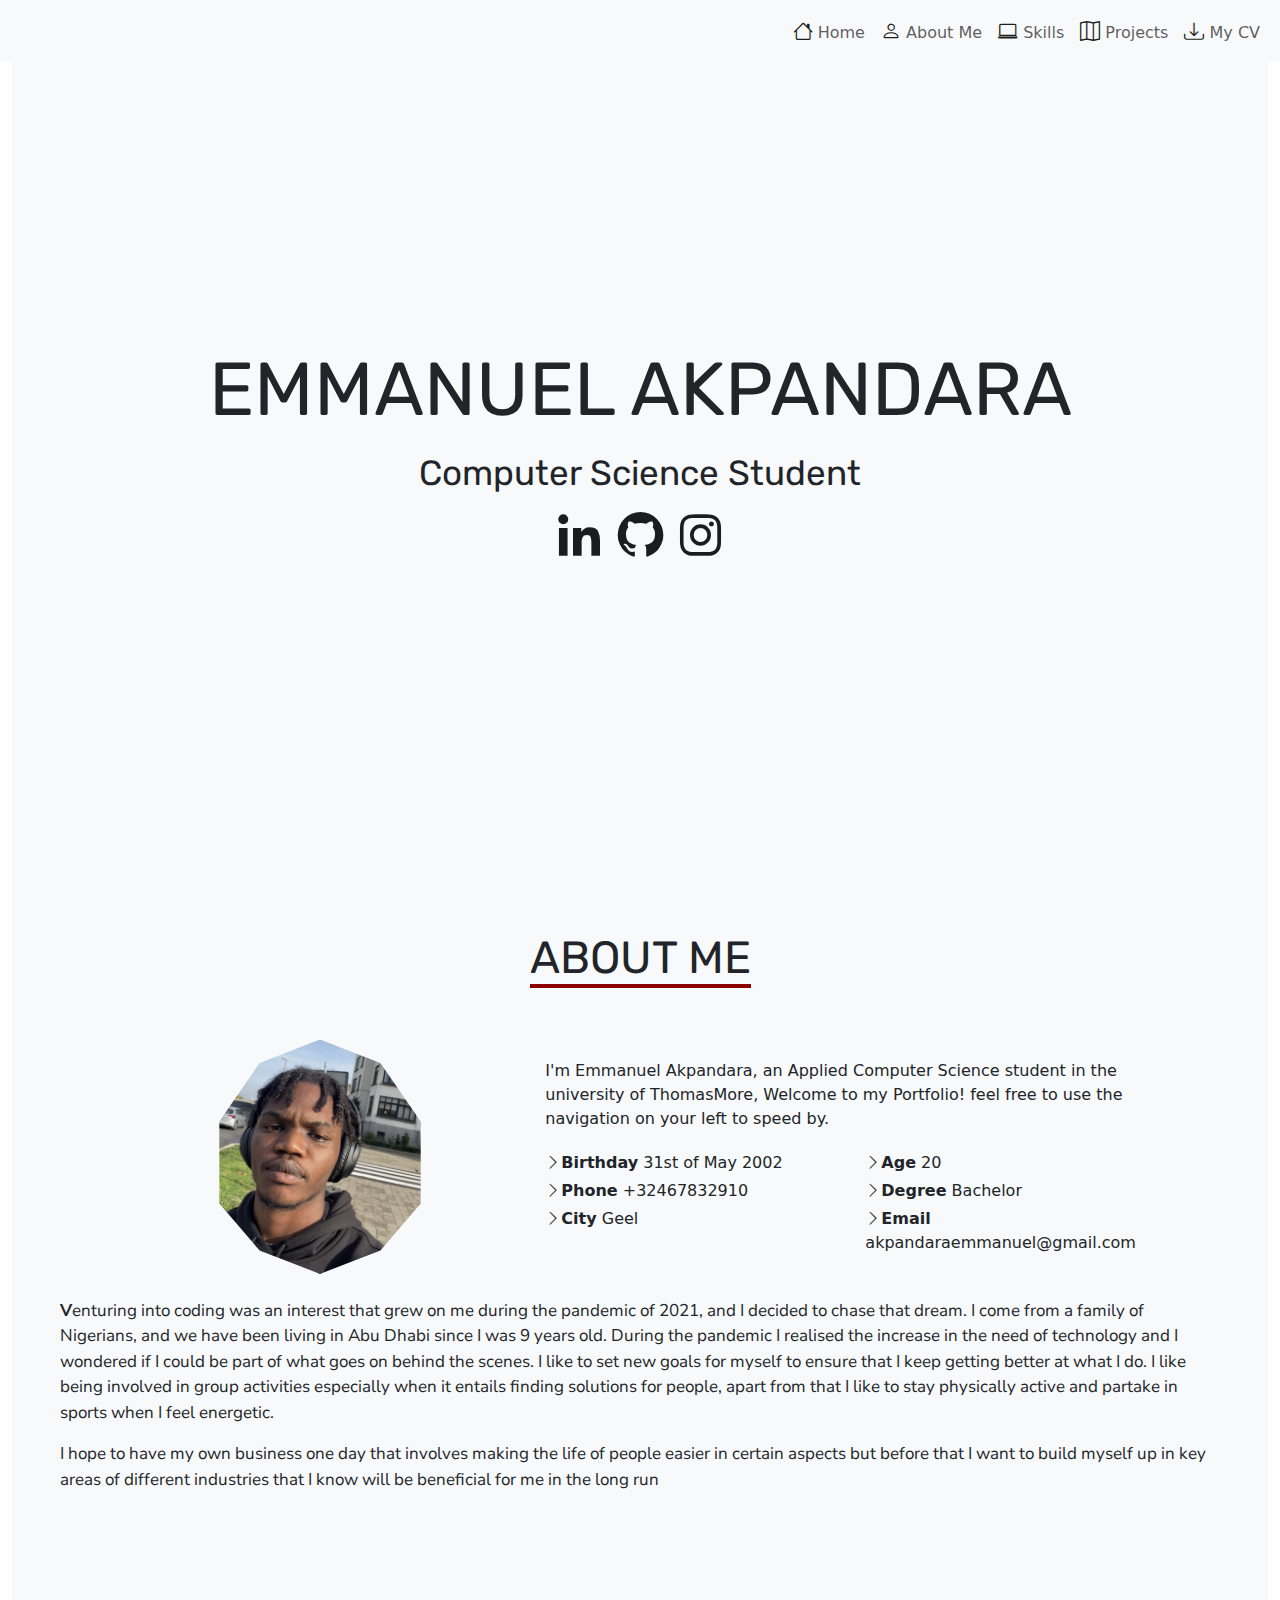
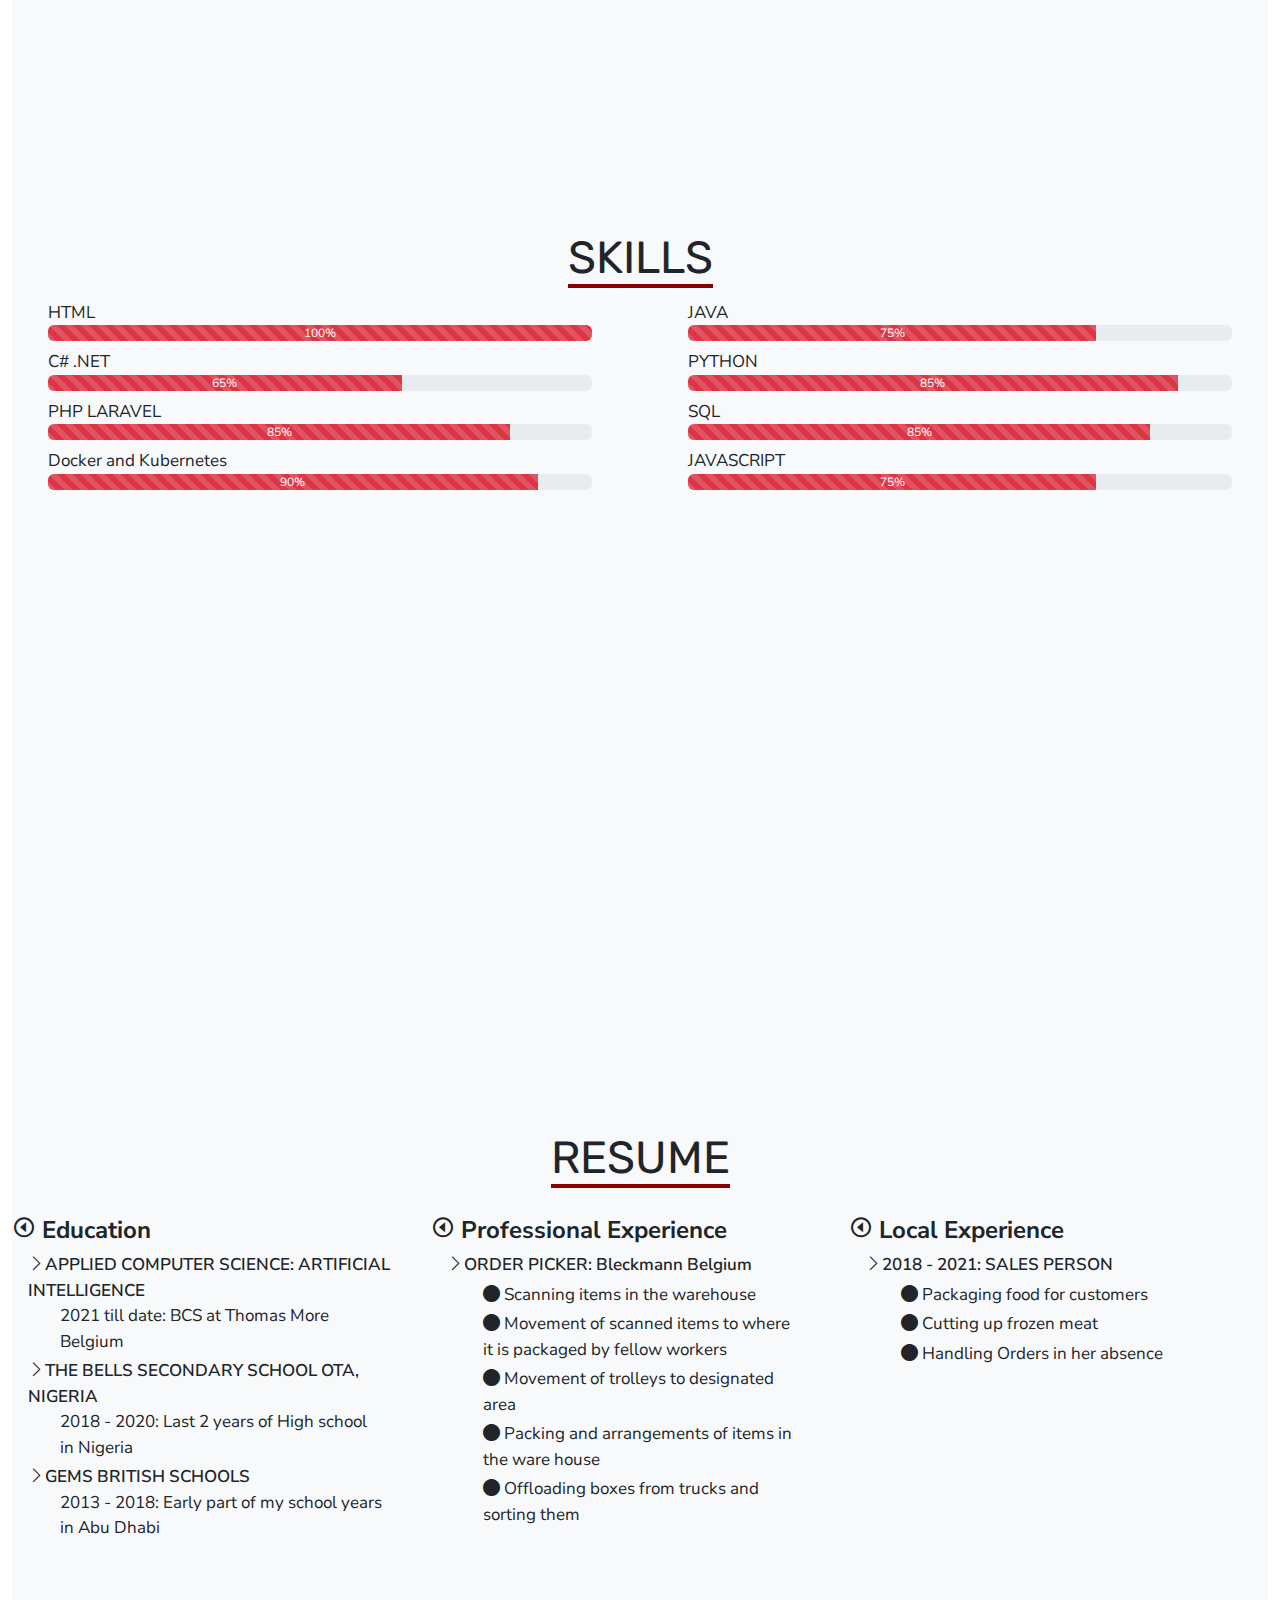
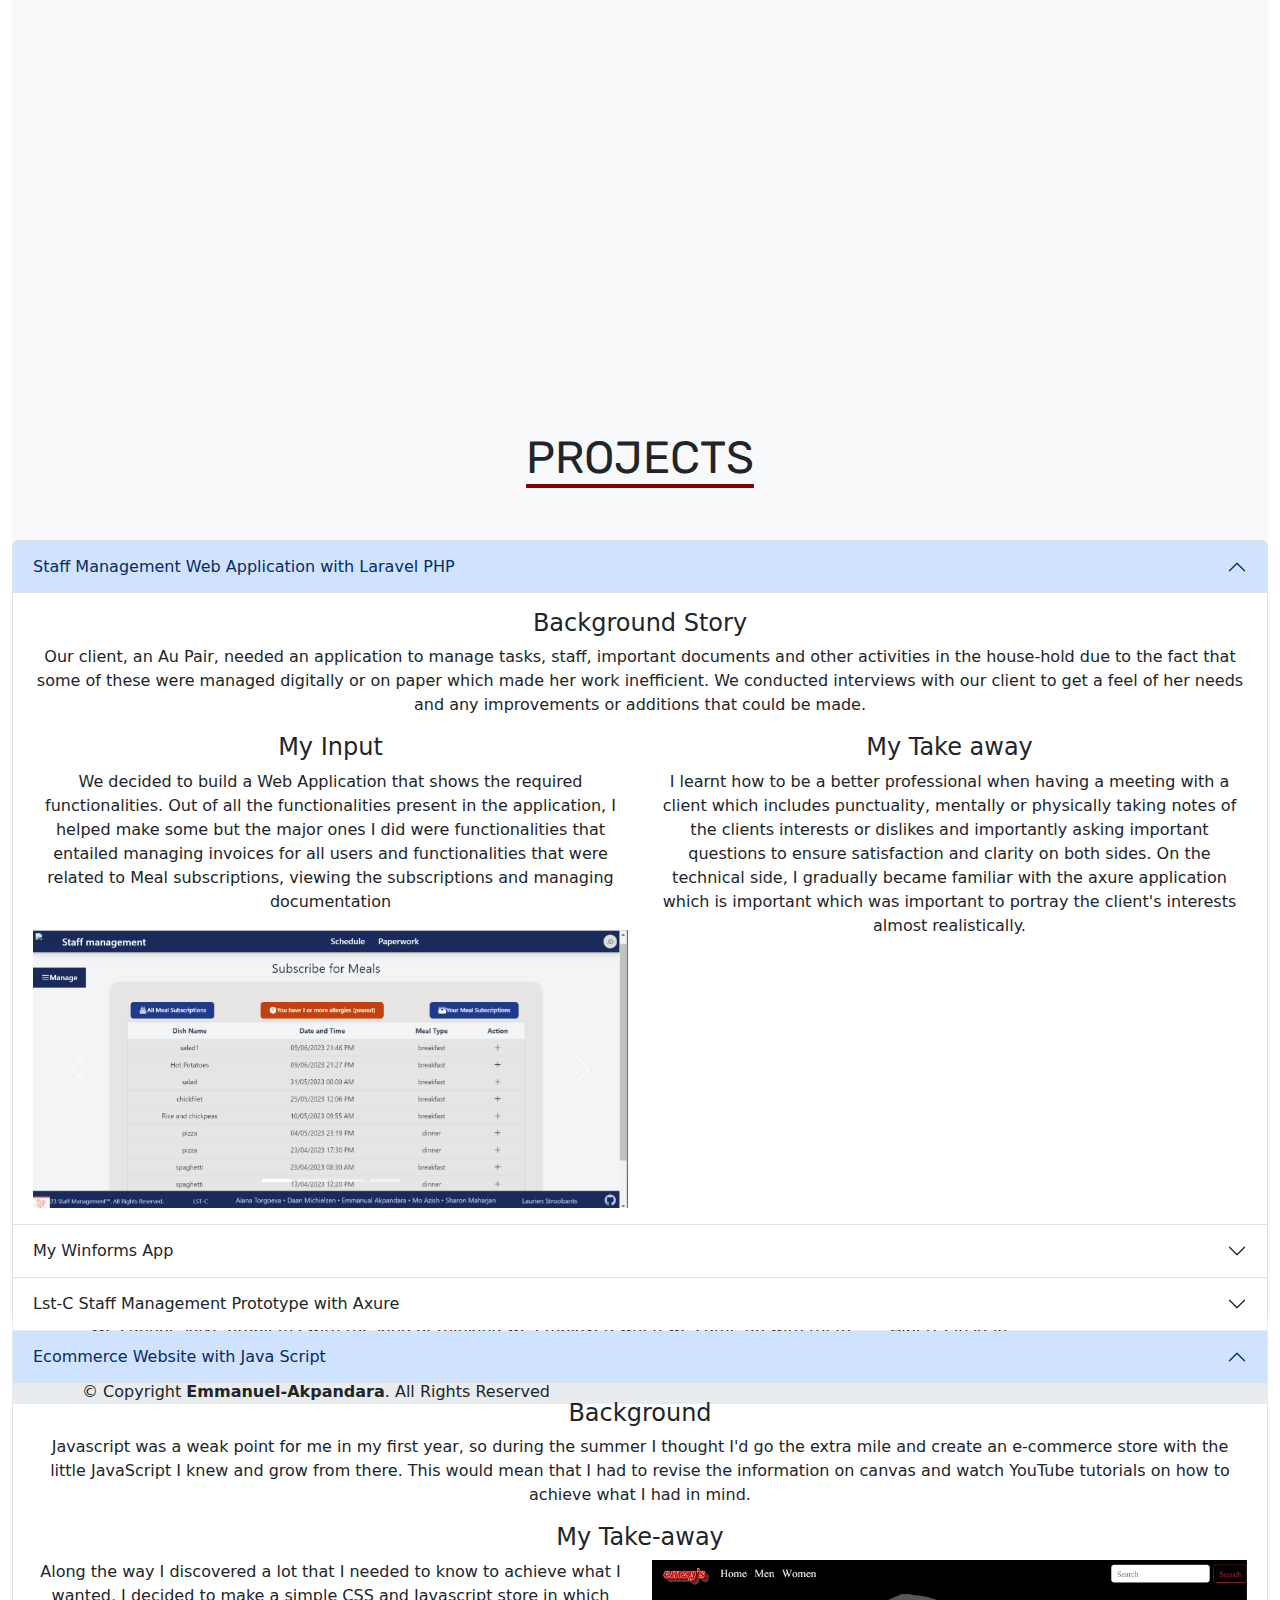
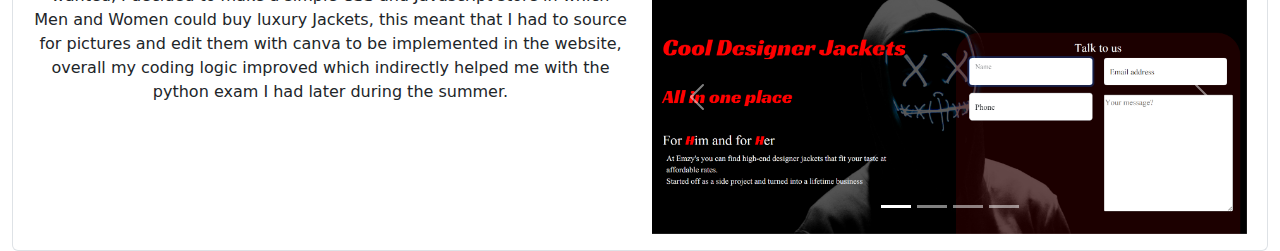
<file: index.html>
<!DOCTYPE html>
<html lang="en">
<head>
    <meta charset="UTF-8">
    <meta name="viewport" content="width=device-width, initial-scale=1.0">
    <meta http-equiv="X-UA-Compatible" content="ie=edge">
    <title>My Portfolio</title>
    <link rel="stylesheet" href="css/bootstrap.min.css">
    <link rel="stylesheet" href="css/style.css"></link>
    <link href="bootstrap-icons/bootstrap-icons.css" rel="stylesheet">
    <link href="boxicons/css/boxicons.min.css" rel="stylesheet">


</head>
<body class="container-fluid">
<nav class="navbar navbar-expand-lg navbar-light bg-light fixed-top justify-content-end">
    <div class="container-fluid">
        <button class="navbar-toggler" type="button" data-bs-toggle="collapse" data-bs-target="#navbarNav" aria-controls="navbarNav" aria-expanded="false" aria-label="Toggle navigation">
            <span class="navbar-toggler-icon"></span>
        </button>
        <div class="collapse navbar-collapse" id="navbarNav">
            <ul class="navbar-nav ms-auto">
                <li class="nav-item">
                    <a class="nav-link" href="#hero-section"><i class="bi bi-house nav-icon"></i> Home</a>
                </li>
                <li class="nav-item">
                    <a class="nav-link" href="#about-section"><i class="bi bi-person nav-icon"></i> About Me</a>
                </li>
                <li class="nav-item">
                    <a class="nav-link" href="#skills-section"><i class="bi bi-laptop nav-icon"></i> Skills</a>
                </li>
                <li class="nav-item">
                    <a class="nav-link" href="#project-section"><i class="bi bi-map nav-icon"></i> Projects</a>
                </li>
                <li class="nav-item">
                    <a class="nav-link" href="assets/Emmanuel%20Akpandara%20cv.pdf" download="CV_EmmanuelAkpandara"><i class="bi bi-download nav-icon"></i> My CV</a>
                </li>
            </ul>
        </div>
    </div>
</nav>

<section class="d-flex justify-content-center align-items-center hero-section" id="hero-section">
    <div class="row">
        <div class="text-lg hero-md-font col-12 text-center">
        EMMANUEL AKPANDARA
        </div>
        <div id="aspiration" class="col-12 text-center aspiration-md-font">

        </div>
        <div class="col-12 text-center mt-2">
            <a href="https://www.linkedin.com/in/emmanuel-akpandara-54472b229/" class="linkedin"><i class="bx bxl-linkedin fav-md bx-spin-hover"></i></a>
            <a href="https://github.com/emmanuel-akpandara" class="github"><i class="bx bxl-github fav-md bx-spin-hover"></i></a>
            <a href="https://www.instagram.com/3mz.zy/" class="instagram"><i class="bx fav-md bxl-instagram bx-spin-hover"></i></a>
        </div>
    </div>
</section>
<section class="section-height py-4" id="about-section">
    <div class="text-lg text-center section-md-heading"><span class="underline-md">ABOUT ME</span></div>
    <div class="row mt-5 d-flex justify-content-center">
        <div class="col-md-4 text-center">
                <img src="assets/imgs/profileimg2.jpeg" class="w-50 profile-md-img" alt="my profile image">
        </div>
        <div class="col-md-8 w-50 about-font"><p>I'm Emmanuel Akpandara, an Applied Computer Science student
            in the university of ThomasMore, Welcome to my Portfolio! feel free to use the navigation on your left to speed by.
        </p>
            <div class="row">
                <div class="col-6">
                        <div class="text-md-left mt-1"><i class="bi bi-chevron-right"></i><span style="font-weight:bold">Birthday</span> 31st of May 2002</div>
                        <div class="text-md-left mt-1"><i class="bi bi-chevron-right"></i><span style="font-weight:bold">Phone</span> +32467832910</div>
                        <div class="text-md-left mt-1"><i class="bi bi-chevron-right"></i><span style="font-weight:bold">City</span> Geel</div>
                </div>
                <div class="col-6">
                    <div class="text-md-left mt-1"><i class="bi bi-chevron-right"></i><span style="font-weight:bold">Age</span> 20</div>
                    <div class="text-md-left mt-1"><i class="bi bi-chevron-right"></i><span style="font-weight:bold">Degree</span> Bachelor</div>
                    <div class="text-md-left mt-1"><i class="bi bi-chevron-right"></i><span style="font-weight:bold">Email</span> akpandaraemmanuel@gmail.com</div>
                </div>
            </div>
        </div>
        <div class="text-md-font">
            <p class="mt-4 mx-5">
                <span class="fw-bold">V</span>enturing into coding was an interest that grew on me during the pandemic of 2021, and I decided to chase that
                dream. I come from a family of Nigerians, and we have been living in Abu Dhabi since I was 9 years old. During the pandemic I realised the
                increase in the need of technology and I wondered if I could be part of what goes on behind the scenes. I like to set new
                goals for myself to ensure that I keep getting better at what I do. I like being involved in group activities especially when it entails
                finding solutions for people, apart from that I like to stay physically active and partake in sports when I feel energetic.</p>
            <p class="mx-5">I hope to have my own business one day that involves making the life of people easier in certain aspects but before that I want
                to build myself up in key areas of different industries that I know will be beneficial for me in the long run
            </p>
        </div>
    </div>
</section>

<section class="section-height py-4" id="skills-section">
    <div class="text-lg text-center section-md-heading"><span class="underline-md">SKILLS</span></div>
<div class="row text-md-font">
    <div class="col-md-6 px-5">
        <div class="mt-2">
            <div>HTML</div>
            <div class="progress">
                <div class="progress-bar progress-bar-striped bg-danger" role="progressbar"  style="width: 100%;" aria-valuenow="100" aria-valuemin="0" aria-valuemax="100">100%</div>
            </div>
        </div>
        <div class="mt-2">
            <div>C# .NET</div>
            <div class="progress">
                <div class="progress-bar progress-bar-striped bg-danger" role="progressbar"  style="width: 65%;" aria-valuenow="65" aria-valuemin="0" aria-valuemax="100">65%</div>
            </div>
        </div>
        <div class="mt-2">
            <div>PHP LARAVEL</div>
            <div class="progress">
                <div class="progress-bar progress-bar-striped bg-danger" role="progressbar"  style="width: 85%;" aria-valuenow="85" aria-valuemin="0" aria-valuemax="100">85%</div>
            </div>
        </div>
        <div class="mt-2">
            <div>Docker and Kubernetes</div>
            <div class="progress">
                <div class="progress-bar progress-bar-striped bg-danger" role="progressbar"  style="width: 90%;" aria-valuenow="90" aria-valuemin="0" aria-valuemax="100">90%</div>
            </div>
        </div>
    </div>
    <div class="col-md-6 px-5">
        <div class="mt-2">
            <div>JAVA</div>
            <div class="progress">
                <div class="progress-bar progress-bar-striped bg-danger" role="progressbar"  style="width: 75%;" aria-valuenow="100" aria-valuemin="0" aria-valuemax="100">75%</div>
            </div>
        </div>
        <div class="mt-2">
            <div>PYTHON</div>
            <div class="progress">
                <div class="progress-bar progress-bar-striped bg-danger" role="progressbar"  style="width: 90%;" aria-valuenow="90" aria-valuemin="0" aria-valuemax="90">85%</div>
            </div>
        </div>
        <div class="mt-2">
            <div>SQL</div>
            <div class="progress">
                <div class="progress-bar progress-bar-striped bg-danger" role="progressbar"  style="width: 85%;" aria-valuenow="65" aria-valuemin="0" aria-valuemax="100">85%</div>
            </div>
        </div>
        <div class="mt-2">
            <div>JAVASCRIPT</div>
            <div class="progress">
                <div class="progress-bar progress-bar-striped bg-danger" role="progressbar"  style="width: 75%;" aria-valuenow="90" aria-valuemin="0" aria-valuemax="100">75%</div>
            </div>
        </div>
    </div>
</div>
</section>
<section class="section-height py-4" id="resume-section">
    <div class="text-lg text-center section-md-heading"><span class="underline-md">RESUME</span></div>
    <div class="my-2 mt-4 text-md-font">
        <div class="d-flex justify-content-evenly flex-row">
        <div class="div-md-w">
            <div>
                <h4 class="fw-bold"><i class="bx bx-caret-left-circle text-md-left"></i> Education</h4>
                <div>
                    <div class="fw-semibold  text-md-left px-3"><i class="bi bi-chevron-right"></i>APPLIED COMPUTER SCIENCE: ARTIFICIAL INTELLIGENCE</div>
                    <div class=" text-md-left px-5">2021 till date: BCS at Thomas More Belgium</div>
                    <div class="fw-semibold text-md-left mt-1 px-3"><i class="bi bi-chevron-right"></i>THE BELLS SECONDARY SCHOOL OTA, NIGERIA</div>
                    <div class="text-md-left px-5">2018 - 2020: Last 2 years of High school in Nigeria</div>
                    <div class="fw-semibold text-md-left mt-1 px-3"><i class="bi bi-chevron-right"></i>GEMS BRITISH SCHOOLS</div>
                    <div class=" text-md-left px-5">2013 - 2018: Early part of my school years in Abu Dhabi</div>
                </div>
            </div>
        </div>
        <div class="div-md-w">
            <div>
                <h4 class="fw-bold"><i class="bx bx-caret-left-circle text-md-left"></i> Professional Experience</h4>
                <div>
                    <div class="fw-semibold text-md-left px-3"><i class="bi bi-chevron-right"></i>ORDER PICKER: Bleckmann Belgium</div>
                    <div class=" text-md-left px-5 m-1"><i class="bi bi-circle-fill"></i> Scanning items in the warehouse</div>
                    <div class=" text-md-left px-5 m-1"><i class="bi bi-circle-fill"></i> Movement of scanned items to where it is packaged by fellow workers</div>
                    <div class=" text-md-left px-5 m-1"><i class="bi bi-circle-fill"></i> Movement of trolleys to designated area</div>
                    <div class=" text-md-left px-5 m-1"><i class="bi bi-circle-fill"></i> Packing and arrangements of items in the ware house</div>
                    <div class=" text-md-left px-5 m-1"><i class="bi bi-circle-fill"></i> Offloading boxes from trucks and sorting them</div>
                </div>
            </div>
        </div>
            <div class="div-md-w">
                <div>
                    <h4 class="fw-bold"><i class="bx bx-caret-left-circle text-md-left"></i> Local Experience</h4>
                    <div>
                        <div class="fw-semibold text-md-left px-3"><i class="bi bi-chevron-right"></i>2018 - 2021: SALES PERSON</div>
                        <div class=" text-md-left px-5 m-1"><i class="bi bi-circle-fill"></i> Packaging food for customers</div>
                        <div class=" text-md-left px-5 m-1"><i class="bi bi-circle-fill"></i> Cutting up frozen meat</div>
                        <div class=" text-md-left px-5 m-1"><i class="bi bi-circle-fill"></i> Handling Orders in her absence</div>
                    </div>
                </div>
            </div>
    </div>
    </div>
</section>
<section class="section-height py-4" id="project-section">
    <div class="text-lg text-center section-md-heading"><span class="underline-md">PROJECTS</span></div>
<div class="text-center">
    <div class="accordion my-5 " id="accordionExample">
        <div class="accordion-item">
            <h2 class="accordion-header" id="headingOne">
                <button class="accordion-button" type="button" data-bs-toggle="collapse" data-bs-target="#collapseOne" aria-expanded="true" aria-controls="collapseOne">
                    Staff Management Web Application with Laravel PHP
                </button>
            </h2>
            <div id="collapseOne" class="accordion-collapse collapse show" aria-labelledby="headingOne" data-bs-parent="#accordionExample">
                <div class="accordion-body">
                    <h4>Background Story</h4>
                    <p>
                        Our client, an Au Pair, needed an application to manage tasks, staff, important documents and other activities in the house-hold due to the fact that some of these were managed
                        digitally or on paper which made her work inefficient. We conducted interviews with our client to get a feel of her needs and any improvements or additions that could be made.
                    </p>
                    <div class="row">
                        <div class="col-6">
                            <h4>My Input</h4>
                            <p>We decided to build a Web Application that shows the required functionalities.
                                Out of all the functionalities present in the application, I helped make some but the major ones I did were functionalities that entailed managing invoices
                                for all users and functionalities that were related to Meal subscriptions, viewing the subscriptions and managing documentation</p>
                            <div id="carouselExampleIndicators" class="carousel slide" data-bs-ride="carousel">
                                <div class="carousel-indicators">
                                    <button type="button" data-bs-target="#carouselExampleIndicators" data-bs-slide-to="0" class="active" aria-current="true" aria-label="Slide 1"></button>
                                    <button type="button" data-bs-target="#carouselExampleIndicators" data-bs-slide-to="1" aria-label="Slide 2"></button>
                                    <button type="button" data-bs-target="#carouselExampleIndicators" data-bs-slide-to="2" aria-label="Slide 3"></button>
                                    <button type="button" data-bs-target="#carouselExampleIndicators" data-bs-slide-to="3" aria-label="Slide 4"></button>
                                </div>
                                <div class="carousel-inner">
                                    <div class="carousel-item active">
                                        <img src="assets/imgs/suscribe%20for%20meals.png" class="d-block w-100" alt="Subscribe for meal pic">
                                    </div>
                                    <div class="carousel-item">
                                        <img src="assets/imgs/Manage%20meal%20types.png" class="d-block w-100" alt="manage meal pic">
                                    </div>
                                    <div class="carousel-item">
                                        <img src="assets/imgs/manage%20paperwork.png" class="d-block w-100" alt="manage paper work pic">
                                    </div>
                                    <div class="carousel-item">
                                        <img src="assets/imgs/managebar.png" class="d-block w-75">
                                    </div>
                                </div>
                                <button class="carousel-control-prev" type="button" data-bs-target="#carouselExampleIndicators" data-bs-slide="prev">
                                    <span class="carousel-control-prev-icon" aria-hidden="true"></span>
                                    <span class="visually-hidden">Previous</span>
                                </button>
                                <button class="carousel-control-next" type="button" data-bs-target="#carouselExampleIndicators" data-bs-slide="next">
                                    <span class="carousel-control-next-icon" aria-hidden="true"></span>
                                    <span class="visually-hidden">Next</span>
                                </button>
                            </div>
                        </div>
                        <div class="col-md-6">
                            <h4>My Take away</h4>
                            <p>
                                I learnt how to be a better professional when having a meeting with a client which includes punctuality, mentally or physically taking notes of the clients interests or dislikes and importantly asking important questions to ensure satisfaction and clarity on both sides. On the technical side, I gradually became familiar with
                                the axure application which is important which was important to portray the client's interests almost realistically.
                            </p>
                        </div>
                    </div>
                </div>
            </div>
        </div>
        <div class="accordion-item">
            <h2 class="accordion-header" id="headingTwo">
                <button class="accordion-button collapsed" type="button" data-bs-toggle="collapse" data-bs-target="#collapseTwo" aria-expanded="false" aria-controls="collapseTwo">
                    My Winforms App
                </button>
            </h2>
            <div id="collapseTwo" class="accordion-collapse collapse" aria-labelledby="headingTwo" data-bs-parent="#accordionExample">
                <div class="accordion-body">
                    <h4>Background Story</h4>
                    <p>
                            In this project I created an application based on Windows forms that saves results of an API
                        in my sqlite database. This application was written with C sharp, with some help of YouTube videos and online documentation.

                        In this case I modified the application to save specific values that was returned from a specific
                        API, here the API generates activities a person can do when they are bored which then saved in the database
                    </p>
                    <div class="row">
                        <h4>My Take-away</h4>
                        <div class="col-md-6">
                            <p>The main goal for this project was to save the activities in a sqlite database which was successfull, but before I was able to achieve this,
                                I was really confused on where to start from because it was my first time using winforms and sqlite but the internet proved to be a really useful resource for me.
                            I learnt some new Csharp terminologies and how similar it is to Java and I also realized how useful sqlite can be for smaller applications
                            </p>
                        </div>
                        <div class="col-md-6">
                            <iframe width="400" height="400" src="https://www.youtube.com/embed/aKIjzcm7x08" title="My WINFORMS APP"
                                    allow="accelerometer; autoplay; clipboard-write; encrypted-media; gyroscope; picture-in-picture; web-share" allowfullscreen></iframe>
                        </div>
                    </div>
                </div>
            </div>
        </div>
        <div class="accordion-item">
            <h2 class="accordion-header" id="headingThree">
                <button class="accordion-button collapsed" type="button" data-bs-toggle="collapse" data-bs-target="#collapseThree" aria-expanded="false" aria-controls="collapseThree">
                    Lst-C Staff Management Prototype with Axure
                </button>
            </h2>
            <div id="collapseThree" class="accordion-collapse collapse" aria-labelledby="headingThree" data-bs-parent="#accordionExample">
                <div class="accordion-body">
                    <h4>Background Story</h4>
                    <p>
                        In this project my team and I had to make a prototype using axure to simulate an application that facilitates interactions between
                        students and companies, in this application the students could schedule interviews with the companies, give feedback, receive updates in their dashboard
                        and in the same fashion the companies could post out important information for the students.
                    </p>
                    <h4>My Take-away</h4>
                    <div class="row">
                        <div class="col-md-6">
                            <p>This was the first time I ever worked with Axure, so I had to search all over YouTube and looked at Axure's online documentation
                            to learn how to start using it. Most of my team-mates were already good at using it, so I learn't alot from them. Overall I realised this
                            application was incredibly good for simulating how an application would work on application level.
                            </p>
                        </div>
                        <div class="col-6">
                            <div id="ExampleIndicators" class="carousel slide" data-bs-ride="carousel">
                                <div class="carousel-indicators">
                                    <button type="button" data-bs-target="#ExampleIndicators" data-bs-slide-to="0" class="active" aria-current="true" aria-label="Slide 1"></button>
                                    <button type="button" data-bs-target="#ExampleIndicators" data-bs-slide-to="1" aria-label="Slide 2"></button>
                                    <button type="button" data-bs-target="#ExampleIndicators" data-bs-slide-to="2" aria-label="Slide 3"></button>
                                    <button type="button" data-bs-target="#ExampleIndicators" data-bs-slide-to="3" aria-label="Slide 4"></button>
                                </div>
                                <div class="carousel-inner">
                                    <div class="carousel-item active">
                                        <img src="assets/imgs/makeannouncement.png" class="d-block w-100" alt="Subscribe for meal pic">
                                    </div>
                                    <div class="carousel-item">
                                        <img src="assets/imgs/managetimeslots.png" class="d-block w-100" alt="manage meal pic">
                                    </div>
                                    <div class="carousel-item">
                                        <img src="assets/imgs/companyInformation.png" class="d-block w-100" alt="manage paper work pic">
                                    </div>
                                    <div class="carousel-item">
                                        <img src="assets/imgs/manage%20student%20files.png" class="d-block w-75">
                                    </div>
                                </div>
                                <button class="carousel-control-prev" type="button" data-bs-target="#ExampleIndicators" data-bs-slide="prev">
                                    <span class="carousel-control-prev-icon" aria-hidden="true"></span>
                                    <span class="visually-hidden">Previous</span>
                                </button>
                                <button class="carousel-control-next" type="button" data-bs-target="#ExampleIndicators" data-bs-slide="next">
                                    <span class="carousel-control-next-icon" aria-hidden="true"></span>
                                    <span class="visually-hidden">Next</span>
                                </button>
                            </div>
                        </div>

                    </div>
                </div>
            </div>
        </div>

        <div class="accordion-item">
            <h2 class="accordion-header" id="headingFour">
                <button class="accordion-button" type="button" data-bs-toggle="collapse" data-bs-target="#collapseFour" aria-expanded="true" aria-controls="collapseFour">
                    Ecommerce Website with Java Script
                </button>
            </h2>
            <div id="collapseFour" class="accordion-collapse collapse show" aria-labelledby="headingFour" data-bs-parent="#accordionExample">
                <div class="accordion-body">
                    <h4>Background</h4>
                    <p>Javascript was a weak point for me in my first year, so during the summer I thought I'd go the extra mile and
                        create an e-commerce store with the little JavaScript I knew and grow from there. This would mean that I had to revise the information
                        on canvas and watch YouTube tutorials on how to achieve what I had in mind.
                    </p>
                    <h4>My Take-away</h4>
                    <div class="row">
                        <div class="col-md-6">
                            <p>Along the way I discovered a lot that I needed to know to achieve what I wanted, I decided to make a simple CSS and Javascript store
                                in which Men and Women could buy luxury Jackets, this meant that I had to source for pictures and edit them with canva to be implemented
                                in the website, overall my coding logic improved which indirectly helped me with the python exam I had later during the summer.
                            </p>
                        </div>
                        <div class="col-md-6">
                            <div id="Indicators" class="carousel slide" data-bs-ride="carousel">
                                <div class="carousel-indicators">
                                    <button type="button" data-bs-target="#Indicators" data-bs-slide-to="0" class="active" aria-current="true" aria-label="Slide 1"></button>
                                    <button type="button" data-bs-target="#Indicators" data-bs-slide-to="1" aria-label="Slide 2"></button>
                                    <button type="button" data-bs-target="#Indicators" data-bs-slide-to="2" aria-label="Slide 3"></button>
                                    <button type="button" data-bs-target="#Indicators" data-bs-slide-to="3" aria-label="Slide 4"></button>
                                </div>
                                <div class="carousel-inner">
                                    <div class="carousel-item active">
                                        <img src="assets/imgs/store%20homepage.png" class="d-block w-100" alt="Subscribe for meal pic">
                                    </div>
                                    <div class="carousel-item">
                                        <img src="assets/imgs/store%20guys%20section.png" class="d-block w-100" alt="manage meal pic">
                                    </div>
                                    <div class="carousel-item">
                                        <img src="assets/imgs/store%20women%20section.png" class="d-block w-100" alt="manage paper work pic">
                                    </div>
                                    <div class="carousel-item">
                                        <img src="assets/imgs/store%20cart.png" class="d-block w-75">
                                    </div>
                                </div>
                                <button class="carousel-control-prev" type="button" data-bs-target="#Indicators" data-bs-slide="prev">
                                    <span class="carousel-control-prev-icon" aria-hidden="true"></span>
                                    <span class="visually-hidden">Previous</span>
                                </button>
                                <button class="carousel-control-next" type="button" data-bs-target="#Indicators" data-bs-slide="next">
                                    <span class="carousel-control-next-icon" aria-hidden="true"></span>
                                    <span class="visually-hidden">Next</span>
                                </button>
                            </div>
                        </div>

                    </div>
                </div>
            </div>
        </div>
    </div>
</div>
</section>
    <footer class="footer-bg mb-2 mt-3" id="footer">
        <div class="container">
            <p>“We cannot solve problems with the kind of thinking we employed when we came up with them.” — Albert Einstein</p>
            <div class="social-links">
                <a href="https://www.instagram.com/3mz.zy/" class="instagram"><i class="bx bxl-instagram"></i></a>
                <a href="https://www.linkedin.com/in/emmanuel-akpandara-54472b229/" class="linkedin"><i class="bx bxl-linkedin"></i></a>
                <a href="https://github.com/emmanuel-akpandara" class="github"><i class="bx bxl-github"></i></a>
            </div>
            <div class="copyright">
                &copy; Copyright <strong><span>Emmanuel-Akpandara</span></strong>. All Rights Reserved
            </div>
        </div>
    </footer>
<script src="js/portfolio.js"></script>
<script src="js/bootstrap.bundle.min.js"></script>
</body>
</html>
</file>
<file: css/style.css>
@import url('https://fonts.googleapis.com/css2?family=Rubik:wght@700&display=swap');

@import url('https://fonts.googleapis.com/css2?family=Nunito+Sans&display=swap');

/*Hero section*/
.hero-section {
    height: 100vh; /* set the height to the height of the viewport */
    background-color: #f8f9fa; /* add a background color */
}
.hero-md-font{
    font-family: "Rubik", serif;
    font-size: 75px;
}

.aspiration-md-font{
    font-family: "Rubik", serif;
    font-size: 35px;
}

.fav-md{
    font-size: 55px;
    color: #1a1d20;
}


/*general*/
.section-md-heading{
    font-family: "Rubik", serif;
    font-size: 45px;
}
.underline-md{
    border-bottom: solid darkred 4px;
}

.section-height{
    height: 100vh;
    background-color: #f8f9fa;
}

.text-md-font{
    font-size: 17px;
    font-family: "Nunito Sans", serif;
}
.bg-dark-red{
    background: darkred;
}

/*about section*/


.profile-md-img{
    clip-path: polygon(50% 0%, 80% 10%, 100% 35%, 100% 70%, 80% 90%, 50% 100%, 20% 90%, 0% 70%, 0% 35%, 20% 10%);
}
/* aligns the row in the center */
.row.justify-content-center {
    display: flex;
    justify-content: center;
    align-items: center;
}

.text-md-left{
    text-align: left;
}

/*Resume Section*/
.div-md-w{
    width: 700px;
}

/*footer*/
.footer-bg{
    background-color: #e9ecef;
}
/*nav-section*/
.nav-icon{
    font-size: 20px;
    color: #1a1d20;
}
</file>
